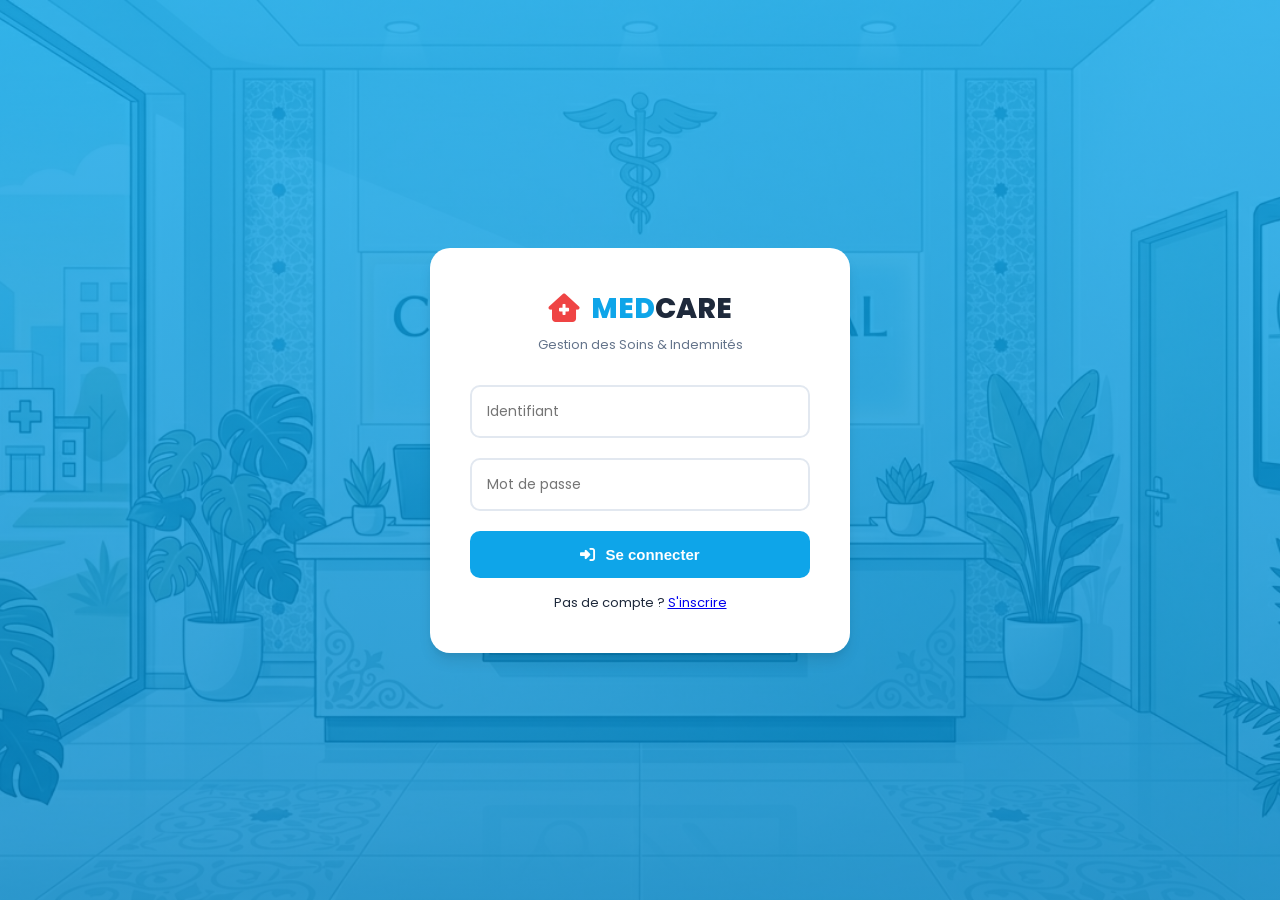
<file: med/medc/index.html>
<!DOCTYPE html>
<html lang="fr">
<head>
    <meta charset="UTF-8">
    <meta name="viewport" content="width=device-width, initial-scale=1.0">
    <title>Connexion - CabinetMédical</title>
    <link rel="stylesheet" href="style.css">
    <link rel="stylesheet" href="https://cdnjs.cloudflare.com/ajax/libs/font-awesome/6.4.0/css/all.min.css">
</head>
<body class="login-screen">

    <!-- Carte de Login & Inscription -->
    <div class="login-card" id="logCont">
        <div class="brand"><i class="fa-solid fa-house-medical"></i>MED<span>CARE</span></div>
        <span class="subtitle" id="subTitle">Gestion des Soins & Indemnités</span>
        
        <!-- Login Form -->
        <div id="loginSection">
            <div class="fieldBox"><input type="text" id="userInput" placeholder="Identifiant" autocomplete="off"></div>
            <div class="fieldBox"><input type="password" id="passInput" placeholder="Mot de passe"></div>
            <button class="primary-btn" onclick="verifierAcces()">
                <i class="fa-solid fa-right-to-bracket"></i> Se connecter
            </button>
            <p style="margin-top:15px; font-size:13px;">
                Pas de compte ? <a href="#" onclick="showRegister()">S'inscrire</a>
            </p>
        </div>

        <!-- Inscription Form -->
        <div id="registerSection" style="display:none;">
            <div class="fieldBox"><input type="text" id="regUser" placeholder="Choisir un identifiant"></div>
            <div class="fieldBox"><input type="password" id="regPass" placeholder="Mot de passe"></div>
            <button class="primary-btn" onclick="inscrireUser()" style="background:var(--secondary);">
                <i class="fa-solid fa-user-plus"></i> Créer le compte
            </button>
            <p style="margin-top:15px; font-size:13px;">
                Déjà un compte ? <a href="#" onclick="showLogin()">Se connecter</a>
            </p>
        </div>
        
        <p id="errorTxt" style="color:var(--danger); font-size:13px; display:none; margin-top:15px; font-weight:600;"></p>
    </div>

    <!-- Carte de Succès -->
    <div class="login-card" id="succesCont" style="display: none;">
        <i class="fa-solid fa-circle-check" style="font-size: 60px; color: var(--secondary); margin-bottom: 20px;"></i>
        <h2 id="greetMsg" style="color: var(--dark); font-weight: 600; margin-bottom: 5px;"></h2>
        <p style="color:#64748b; font-size:14px; margin-bottom: 25px;">Connexion sécurisée établie.</p>
        <button class="primary-btn" onclick="allerAuDash()">
            <i class="fa-solid fa-chart-line"></i> Accéder au tableau de bord
        </button>
    </div>

    <script>
        // Initialisation
        const listeInitiale = [
            { id: 1, nom: "Major", pass: "admin2026", role: "admin" },
            { id: 101, nom: "Yasmine", pass: "yas123", role: "infirmier" },
            { id: 102, nom: "Karim", pass: "kar123", role: "infirmier"}
        ];
        
        if (!localStorage.getItem('users')) localStorage.setItem('users', JSON.stringify(listeInitiale));

        // Fonctions pour basculer entre Login et Inscription
        function showRegister() {
            document.getElementById('loginSection').style.display = 'none';
            document.getElementById('registerSection').style.display = 'block';
            document.getElementById('subTitle').innerText = "Inscription Infirmier";
        }

        function showLogin() {
            document.getElementById('loginSection').style.display = 'block';
            document.getElementById('registerSection').style.display = 'none';
            document.getElementById('subTitle').innerText = "Gestion des Soins & Indemnités";
        }

        // Fonction Inscription
        function inscrireUser() {
            const n = document.getElementById('regUser').value.trim();
            const p = document.getElementById('regPass').value.trim();
            const e = document.getElementById('errorTxt');

            if(!n || !p) { e.innerText = "Champs obligatoires."; e.style.display="block"; return; }
            
            let db = JSON.parse(localStorage.getItem('users'));
            if(db.find(u => u.nom.toLowerCase() === n.toLowerCase())) {
                e.innerText = "Utilisateur existe déjà."; e.style.display="block"; return;
            }

            db.push({ id: Date.now(), nom: n, pass: p, role: "infirmier" });
            localStorage.setItem('users', JSON.stringify(db));
            alert("Compte créé avec succès !");
            showLogin();
        }

        // Fonction Login (Votre code original)
        let sessionActive = null;
        function verifierAcces() {
            const n = document.getElementById('userInput').value.trim();
            const p = document.getElementById('passInput').value.trim();
            const e = document.getElementById('errorTxt');

            const db = JSON.parse(localStorage.getItem('users'));
            const u = db.find(user => user.nom.toLowerCase() === n.toLowerCase() && user.pass === p);
            
            if (u) {
                sessionActive = u;
                localStorage.setItem('activeUser', JSON.stringify(u));
                document.getElementById('logCont').style.display = 'none';
                document.getElementById('succesCont').style.display = 'block';
                document.getElementById('greetMsg').innerText = "Bonjour, " + u.nom;
            } else {
                e.innerText = "Identifiants incorrects."; 
                e.style.display = "block";
            }
        }

        function allerAuDash() {
            window.location.href = sessionActive.role === "admin" ? "admin.html" : "agent.html";
        }
    </script>
</body>
</html>
</file>
<file: med/medc/style.css>
@import url('https://fonts.googleapis.com/css2?family=Poppins:wght@300;400;600;800&display=swap');

:root {
    --primary: #0ea5e9;
    --primary-dark: #0284c7;
    --secondary: #10b981;
    --danger: #ef4444;
    --dark: #1e293b;
    --light-bg: #f0f9ff;
    --white: #ffffff;
    --border: #e2e8f0;
    --shadow: 0 10px 15px -3px rgba(0, 0, 0, 0.1), 0 4px 6px -2px rgba(0, 0, 0, 0.05);
}

* { box-sizing: border-box; margin: 0; padding: 0; }

body {
    font-family: 'Poppins', sans-serif;
    background-color: var(--light-bg);
    color: var(--dark);
    min-height: 100vh;
}

/* --- ALIGNEMENT PARFAIT DE LA PAGE LOGIN --- */
.login-screen {
    display: flex;
    align-items: center;
    justify-content: center;
    min-height: 100vh;
    /* كنزيدو الصورة كخلفية مع تدرج لوني خفيف باش يبقى النص مقروء */
    background: linear-gradient(rgba(14, 165, 233, 0.8), rgba(2, 132, 199, 0.8)), 
                url('Gemini_Generated_Image_4x185j4x185j4x18 (1).png');
    background-size: cover;
    background-position: center;
    background-repeat: no-repeat;
}

/* La carte blanche bien centrée */
.login-card {
    background: var(--white);
    width: 100%;
    max-width: 420px;
    padding: 40px;
    border-radius: 20px;
    box-shadow: var(--shadow);
    text-align: center;
    animation: fadeIn 0.5s ease-out;
}

@keyframes fadeIn {
    from { opacity: 0; transform: translateY(-20px); }
    to { opacity: 1; transform: translateY(0); }
}

.brand {
    font-size: 28px;
    font-weight: 800;
    color: var(--primary);
    margin-bottom: 5px;
}

.brand i { margin-right: 10px; color: var(--danger); }
.brand span { color: var(--dark); }
.subtitle { font-size: 13px; color: #64748b; margin-bottom: 30px; display: block; }

.fieldBox { margin-bottom: 20px; text-align: left; }
.fieldBox input {
    width: 100%;
    padding: 14px 15px;
    border: 2px solid var(--border);
    border-radius: 10px;
    font-size: 14px;
    font-family: 'Poppins', sans-serif;
    transition: 0.3s ease;
}
.fieldBox input:focus { border-color: var(--primary); outline: none; }

button.primary-btn {
    width: 100%;
    padding: 15px;
    background: var(--primary);
    color: var(--white);
    border: none;
    border-radius: 10px;
    font-size: 15px;
    font-weight: 600;
    cursor: pointer;
    transition: 0.3s ease;
    display: flex;
    justify-content: center;
    align-items: center;
    gap: 10px;
}

button.primary-btn:hover { background: var(--primary-dark); transform: translateY(-2px); }

/* --- DASHBOARD (Header & Container pour Admin/Infirmier) --- */
header { background: var(--white); padding: 15px 5%; display: flex; justify-content: space-between; align-items: center; box-shadow: var(--shadow); position: sticky; top: 0; z-index: 50; }
.container { width: 90%; max-width: 1100px; margin: 40px auto; }
.top-bar { display: flex; justify-content: space-between; align-items: center; margin-bottom: 30px; }
.top-bar h2 { margin: 0; font-weight: 600; color: var(--dark); }

.admin-grid { display: grid; grid-template-columns: repeat(auto-fit, minmax(250px, 1fr)); gap: 20px; margin-bottom: 40px; }
.stat-card { background: var(--white); padding: 25px; border-radius: 15px; box-shadow: var(--shadow); display: flex; align-items: center; gap: 20px; }
.stat-icon { width: 50px; height: 50px; background: var(--light-bg); color: var(--primary); border-radius: 12px; display: flex; align-items: center; justify-content: center; font-size: 24px; }
.stat-info label { font-size: 12px; color: #64748b; font-weight: 600; text-transform: uppercase; }
.stat-info span { display: block; font-size: 22px; font-weight: 800; color: var(--dark); }

.table-wrapper { background: var(--white); border-radius: 15px; padding: 20px; box-shadow: var(--shadow); overflow-x: auto; }
table { width: 100%; border-collapse: collapse; }
th { text-align: left; padding: 15px; border-bottom: 2px solid var(--border); font-size: 13px; color: #64748b; }
td { padding: 15px; border-bottom: 1px solid var(--border); font-size: 14px; vertical-align: middle; }
tbody tr:hover { background: #f8fafc; }

.badge { padding: 6px 12px; border-radius: 20px; font-size: 12px; font-weight: 600; }
.badge-success { background: #dcfce7; color: #166534; }
.badge-fail { background: #fee2e2; color: #991b1b; }
.badge-neutral { background: #f1f5f9; color: #475569; }

.action-btns { display: flex; gap: 10px; }
.btn-icon { width: 32px; height: 32px; border-radius: 8px; border: none; display: flex; align-items: center; justify-content: center; cursor: pointer; color: var(--white); transition: 0.3s; }
.btn-edit { background: var(--primary); }
.btn-edit:hover { background: var(--primary-dark); }
.btn-delete { background: var(--danger); }
.btn-delete:hover { background: #b91c1c; }
.btn-logout { background: transparent; border: 1px solid var(--danger); color: var(--danger); padding: 8px 15px; border-radius: 8px; cursor: pointer; font-weight: 600; transition: 0.3s;}
.btn-logout:hover { background: var(--danger); color: var(--white); }

.side-panel { position: fixed; right: -450px; top: 0; width: 400px; height: 100%; background: var(--white); box-shadow: -5px 0 15px rgba(0,0,0,0.1); transition: 0.4s ease-in-out; padding: 40px; z-index: 100; }
.side-panel.active { right: 0; }
.close-panel { position: absolute; top: 20px; right: 20px; background: var(--light-bg); border: none; width: 35px; height: 35px; border-radius: 50%; cursor: pointer; color: var(--danger); display: flex; align-items: center; justify-content: center; }
.side-panel label { font-size: 12px; font-weight: 600; color: #64748b; margin-bottom: 5px; display: block; }
.filter-bar { display: flex; gap: 20px; margin-bottom: 20px; align-items: center; }
.filter-bar input { padding: 10px; border-radius: 8px; border: 1px solid var(--border); }
.bonus-amt { font-size: 16px; font-weight: 800; color: var(--primary); }
</file>
